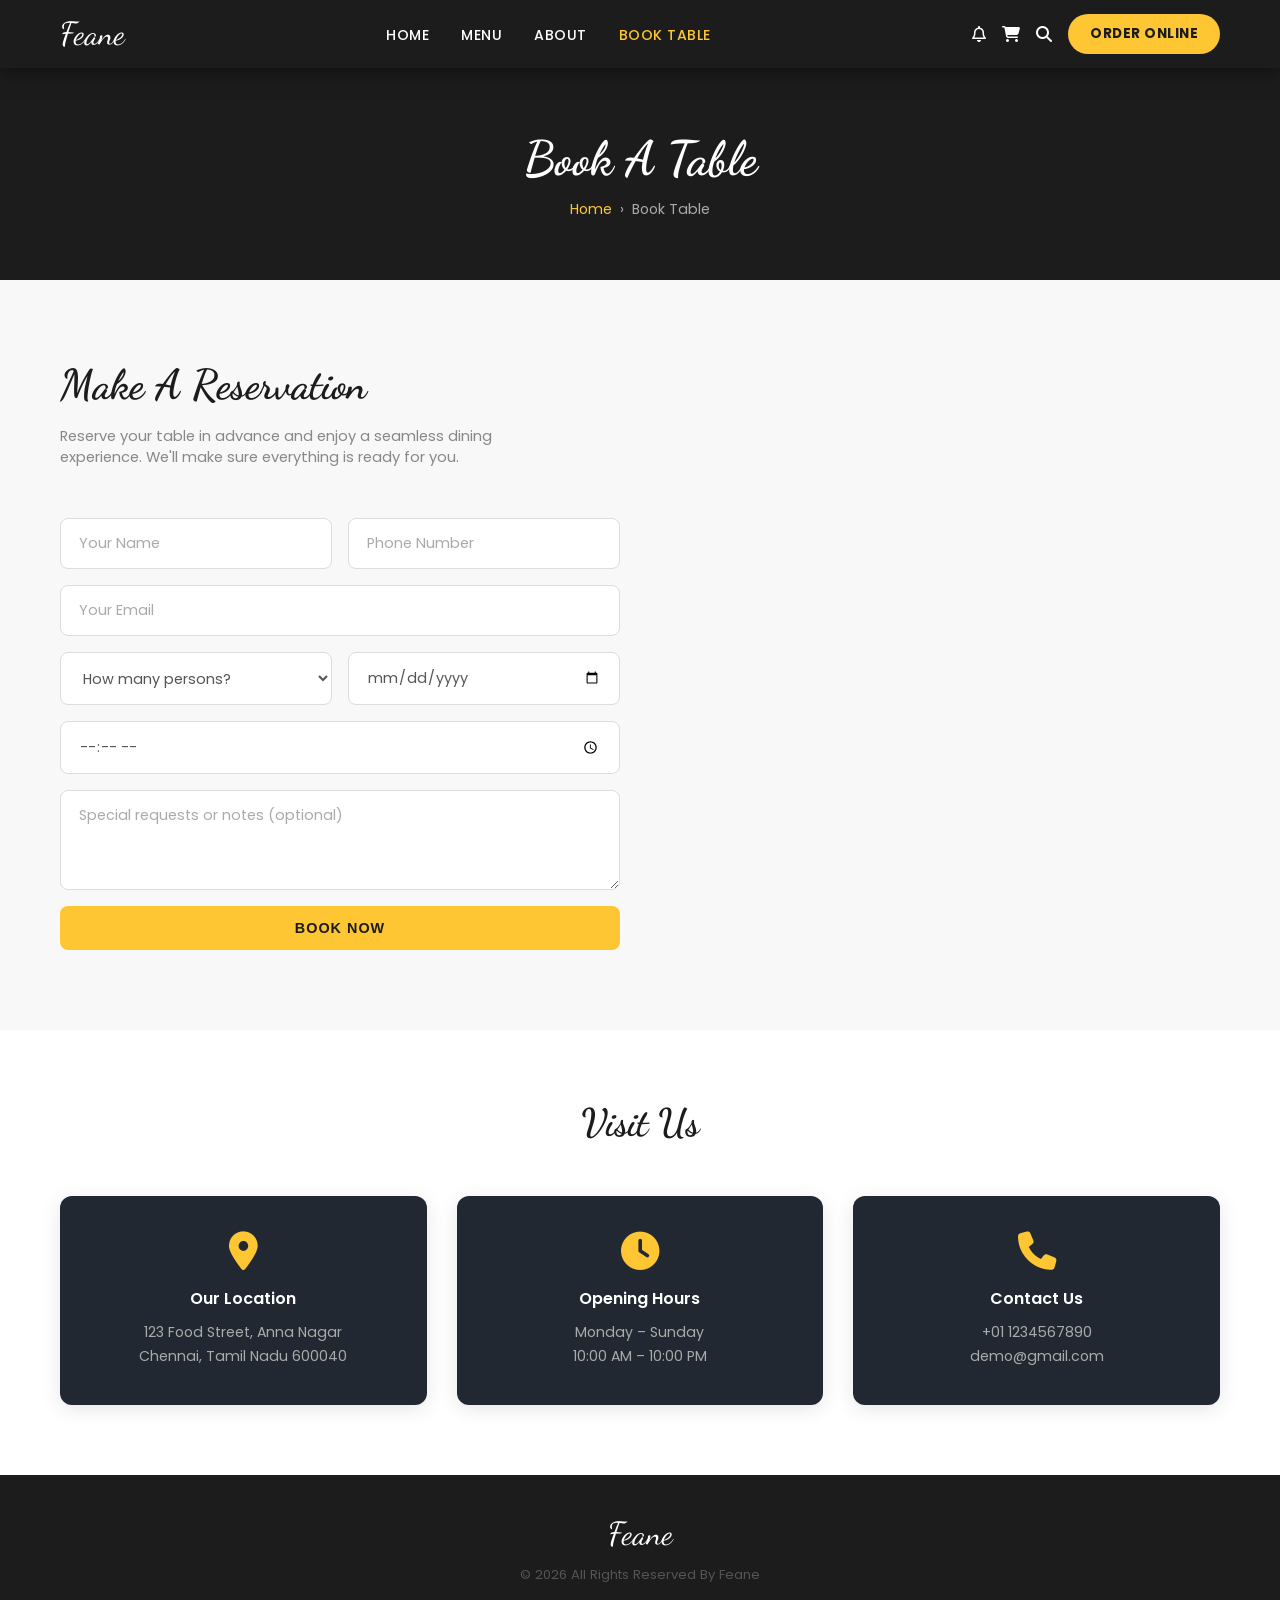
<file: book.html>
<!DOCTYPE html>
<html lang="en">
<head>
  <meta charset="UTF-8"/>
  <meta name="viewport" content="width=device-width, initial-scale=1.0"/>
  <title>Book A Table - Feane</title>
  <link href="https://fonts.googleapis.com/css2?family=Dancing+Script:wght@700&family=Poppins:wght@300;400;500;600;700&display=swap" rel="stylesheet"/>
  <link rel="stylesheet" href="https://cdnjs.cloudflare.com/ajax/libs/font-awesome/6.5.0/css/all.min.css"/>
  <link rel="stylesheet" href="css/style.css"/>
</head>
<body>

<nav>
  <a href="index.html" class="nav-logo">Feane</a>
  <div class="hamburger" id="hamburger"><span></span><span></span><span></span></div>
  <ul class="nav-links" id="nav-links">
    <li><a href="index.html">Home</a></li>
    <li><a href="menu.html">Menu</a></li>
    <li><a href="about.html">About</a></li>
    <li><a href="book.html" class="active">Book Table</a></li>
  </ul>
  <div class="nav-icons">
    <i class="fa-regular fa-bell"></i>
    <div class="cart-wrapper">
      <i class="fa-solid fa-cart-shopping" id="cart-icon"></i>
      <span class="cart-badge" id="cart-badge">0</span>
    </div>
    <i class="fa-solid fa-magnifying-glass"></i>
    <a href="menu.html" class="btn-order-nav">Order Online</a>
  </div>
</nav>

<div class="page-hero">
  <h1>Book A Table</h1>
  <p class="breadcrumb"><a href="index.html">Home</a><span>›</span>Book Table</p>
</div>

<section class="book-section">
  <h2>Make A Reservation</h2>
  <p>Reserve your table in advance and enjoy a seamless dining experience. We'll make sure everything is ready for you.</p>
  <div class="book-layout">
    <div class="book-form">
      <div class="form-row">
        <input type="text" id="book-name" placeholder="Your Name"/>
        <input type="tel" id="book-phone" placeholder="Phone Number"/>
      </div>
      <input type="email" id="book-email" placeholder="Your Email"/>
      <div class="form-row">
        <select id="book-persons">
          <option value="" disabled selected>How many persons?</option>
          <option>1 Person</option><option>2 Persons</option>
          <option>3 Persons</option><option>4 Persons</option><option>5+ Persons</option>
        </select>
        <input type="date" id="book-date"/>
      </div>
      <input type="time" id="book-time"/>
      <textarea id="book-note" placeholder="Special requests or notes (optional)"></textarea>
      <button class="btn-book" onclick="handleBooking()">Book Now</button>
    </div>
    <div class="book-map">
      <iframe src="https://www.google.com/maps/embed?pb=!1m18!1m12!1m3!1d3890.3!2d80.2707!3d13.0827!2m3!1f0!2f0!3f0!3m2!1i1024!2i768!4f13.1!3m3!1m2!1s0x0%3A0x0!2zMTPCsDA0JzU3LjciTiA4MMKwMTYnMTQuNiJF!5e0!3m2!1sen!2sin!4v1680000000000!5m2!1sen!2sin"
        allowfullscreen="" loading="lazy" referrerpolicy="no-referrer-when-downgrade"></iframe>
    </div>
  </div>
</section>

<section class="info-section">
  <h2>Visit Us</h2>
  <div class="info-grid">
    <div class="info-card"><i class="fa-solid fa-location-dot"></i><h4>Our Location</h4><p>123 Food Street, Anna Nagar<br/>Chennai, Tamil Nadu 600040</p></div>
    <div class="info-card"><i class="fa-solid fa-clock"></i><h4>Opening Hours</h4><p>Monday – Sunday<br/>10:00 AM – 10:00 PM</p></div>
    <div class="info-card"><i class="fa-solid fa-phone"></i><h4>Contact Us</h4><p>+01 1234567890<br/>demo@gmail.com</p></div>
  </div>
</section>

<footer class="footer-simple">
  <a href="index.html" class="nav-logo">Feane</a>
  <p style="color:#555;font-size:0.82rem;">© 2026 All Rights Reserved By Feane</p>
</footer>

<!-- CART MODAL -->
<div class="modal-overlay" id="cart-modal">
  <div class="cart-modal">
    <div class="cart-header">
      <h3><i class="fa-solid fa-cart-shopping" style="color:var(--gold);margin-right:8px"></i>Your Cart</h3>
      <button class="close-cart" onclick="toggleCart()">✕</button>
    </div>
    <div class="cart-items" id="cart-items-list"></div>
    <div class="cart-footer" id="cart-footer" style="display:none">
      <div class="cart-total"><span>Total</span><span id="cart-total-price">$0</span></div>
      <button class="btn-checkout" onclick="checkout()">Checkout</button>
    </div>
  </div>
</div>
<div class="toast" id="toast"><i class="fa-solid fa-circle-check"></i><span id="toast-msg"></span></div>

<script src="js/cart.js"></script>
<script src="js/book.js"></script>
</body>
</html>
</file>
<file: css/style.css>
*, *::before, *::after { box-sizing: border-box; margin: 0; padding: 0; }

:root {
  --gold: #fdc632;
  --dark: #1c1c1c;
  --dark2: #2b2b2b;
  --card-dark: #222831;
  --white: #ffffff;
  --text-muted: #a0a0a0;
  --radius: 10px;
}

html { scroll-behavior: smooth; }
body { font-family: 'Poppins', sans-serif; background: #fff; color: #333; overflow-x: hidden; }

/* ── NAVBAR ── */
nav {
  position: fixed; top: 0; left: 0; width: 100%; z-index: 1000;
  background: var(--dark);
  display: flex; align-items: center; justify-content: space-between;
  padding: 14px 60px;
  box-shadow: 0 2px 20px rgba(0,0,0,0.5);
}
.nav-logo { font-family: 'Dancing Script', cursive; font-size: 2rem; color: var(--white); text-decoration: none; }
.nav-links { display: flex; gap: 32px; list-style: none; }
.nav-links a { color: var(--white); text-decoration: none; font-size: 0.88rem; font-weight: 500; letter-spacing: 0.5px; text-transform: uppercase; transition: color 0.3s; }
.nav-links a.active, .nav-links a:hover { color: var(--gold); }
.nav-icons { display: flex; align-items: center; gap: 16px; }
.nav-icons i { color: var(--white); font-size: 1rem; cursor: pointer; transition: color 0.3s; }
.nav-icons i:hover { color: var(--gold); }
.btn-order-nav {
  background: var(--gold); color: var(--dark); font-weight: 700; font-size: 0.85rem;
  border: none; padding: 10px 22px; border-radius: 30px; cursor: pointer;
  text-transform: uppercase; letter-spacing: 0.5px; text-decoration: none; display: inline-block;
  transition: transform 0.2s, box-shadow 0.2s;
}
.btn-order-nav:hover { transform: translateY(-2px); box-shadow: 0 6px 20px rgba(253,198,50,0.4); }
.cart-wrapper { position: relative; }
.cart-badge {
  position: absolute; top: -8px; right: -8px;
  background: var(--gold); color: var(--dark); font-size: 0.6rem; font-weight: 700;
  width: 16px; height: 16px; border-radius: 50%; display: none; align-items: center; justify-content: center;
}
.cart-badge.visible {
  display: flex;
}
.hamburger { display: none; flex-direction: column; gap: 5px; cursor: pointer; }
.hamburger span { width: 24px; height: 2px; background: #fff; transition: all 0.3s; }

/* ── COMMON BUTTONS ── */
.btn-gold {
  background: var(--gold); color: var(--dark); font-weight: 700; font-size: 0.88rem;
  border: none; padding: 13px 30px; border-radius: 30px; cursor: pointer;
  text-transform: uppercase; letter-spacing: 0.5px; transition: transform 0.2s, box-shadow 0.2s;
  display: inline-block; text-decoration: none;
}
.btn-gold:hover { transform: translateY(-3px); box-shadow: 0 8px 25px rgba(253,198,50,0.45); }
.btn-outline {
  padding: 12px 36px; border: 2px solid var(--gold); background: transparent;
  color: var(--dark); font-weight: 600; border-radius: 30px; cursor: pointer;
  font-size: 0.9rem; transition: all 0.3s; text-decoration: none; display: inline-block;
}
.btn-outline:hover { background: var(--gold); color: var(--dark); }

/* ── PAGE HERO ── */
.page-hero {
  background: var(--dark); padding: 130px 60px 60px; text-align: center;
}
.page-hero h1 { font-family: 'Dancing Script', cursive; font-size: 3rem; color: var(--white); margin-bottom: 12px; }
.breadcrumb { color: #aaa; font-size: 0.88rem; }
.breadcrumb a { color: var(--gold); text-decoration: none; }
.breadcrumb span { margin: 0 8px; }

/* ── HERO ── */
#home {
  min-height: 100vh; background: var(--dark);
  display: flex; align-items: center; padding: 120px 60px 60px;
  position: relative; overflow: hidden;
}
.hero-content { max-width: 480px; z-index: 2; }
.hero-content h1 { font-family: 'Dancing Script', cursive; font-size: 3.6rem; color: var(--white); line-height: 1.2; margin-bottom: 20px; }
.hero-content p { color: #aaa; font-size: 0.93rem; line-height: 1.7; margin-bottom: 32px; }
.hero-image {
  position: absolute; right: 0; bottom: 0; top: 0;
  width: 62%; display: flex; align-items: center; justify-content: center; z-index: 1;
}
.hero-image img { width: 100%; height: 100%; object-fit: cover; opacity: 0.9; }
.hero-image::before {
  content: ''; position: absolute; left: 0; top: 0; width: 50%; height: 100%;
  background: linear-gradient(to right, var(--dark) 0%, transparent 100%);
  z-index: 2;
}
.slider-dots { display: flex; gap: 8px; margin-top: 40px; }
.dot { width: 10px; height: 10px; border-radius: 50%; background: #555; cursor: pointer; transition: background 0.3s; }
.dot.active { background: var(--gold); }

/* ── OFFER CARDS ── */
#offers { background: #f8f8f8; padding: 60px; display: flex; gap: 30px; }
.offer-card {
  flex: 1; background: var(--card-dark); border-radius: var(--radius);
  display: flex; align-items: center; gap: 20px; padding: 24px;
  box-shadow: 0 4px 20px rgba(0,0,0,0.15);
}
.offer-img { width: 90px; height: 90px; border-radius: 50%; object-fit: cover; border: 3px solid var(--gold); flex-shrink: 0; }
.offer-info h3 { font-family: 'Dancing Script', cursive; font-size: 1.3rem; color: var(--white); }
.offer-discount { font-size: 2rem; font-weight: 700; color: var(--white); line-height: 1; }
.offer-discount span { font-size: 1rem; font-weight: 400; color: #ccc; }
.btn-offer {
  margin-top: 12px; background: var(--gold); color: var(--dark); font-weight: 700;
  border: none; padding: 9px 20px; border-radius: 30px; cursor: pointer;
  display: inline-flex; align-items: center; gap: 8px; font-size: 0.82rem;
  transition: transform 0.2s; text-decoration: none;
}
.btn-offer:hover { transform: translateY(-2px); }

/* ── MENU GRID ── */
.menu-section, #menu-preview { padding: 70px 60px; background: #fff; }
.menu-section h2, #menu-preview h2 { font-family: 'Dancing Script', cursive; font-size: 2.6rem; text-align: center; margin-bottom: 14px; color: var(--dark); }
.subtitle { text-align: center; color: #888; font-size: 0.9rem; margin-bottom: 40px; }
.filter-tabs { display: flex; justify-content: center; gap: 14px; margin-bottom: 40px; flex-wrap: wrap; }
.filter-tab {
  padding: 8px 22px; border-radius: 30px; border: none; cursor: pointer;
  font-size: 0.88rem; font-weight: 500; background: transparent; color: #555; transition: all 0.3s;
}
.filter-tab.active { background: var(--dark); color: var(--white); }
.filter-tab:hover:not(.active) { color: var(--gold); }
.menu-grid { display: grid; grid-template-columns: repeat(3, 1fr); gap: 26px; }
.menu-card {
  background: var(--card-dark); border-radius: 12px; overflow: hidden;
  box-shadow: 0 4px 20px rgba(0,0,0,0.12); transition: transform 0.3s;
}
.menu-card:hover { transform: translateY(-6px); }
.menu-card-img { height: 180px; overflow: hidden; }
.menu-card-img img { width: 100%; height: 100%; object-fit: cover; transition: transform 0.4s; }
.menu-card:hover .menu-card-img img { transform: scale(1.08); }
.menu-card-body { padding: 18px; }
.menu-card-body h4 { font-size: 1rem; font-weight: 600; color: var(--white); margin-bottom: 8px; }
.menu-card-body p { font-size: 0.8rem; color: #aaa; line-height: 1.5; margin-bottom: 14px; }
.menu-card-footer { display: flex; align-items: center; justify-content: space-between; }
.menu-price { font-size: 1rem; font-weight: 600; color: var(--white); }
.btn-cart {
  width: 38px; height: 38px; border-radius: 50%; background: var(--gold);
  border: none; cursor: pointer; display: flex; align-items: center; justify-content: center;
  font-size: 1rem; color: var(--dark); transition: transform 0.2s, box-shadow 0.2s;
}
.btn-cart:hover { transform: scale(1.15); box-shadow: 0 4px 14px rgba(253,198,50,0.5); }
.view-more-wrap { text-align: center; margin-top: 40px; }
.no-results { text-align: center; padding: 60px; color: #aaa; grid-column: 1/-1; }

/* ── ABOUT ── */
.about-story, #about-preview {
  background: var(--card-dark); padding: 90px 60px;
  display: flex; align-items: center; gap: 60px;
}
.about-img { flex: 1; display: flex; justify-content: center; }
.about-img img { width: 320px; height: 320px; object-fit: cover; border-radius: 50%; border: 5px solid var(--gold); animation: float 3s ease-in-out infinite; }
@keyframes float { 0%,100%{transform:translateY(0)} 50%{transform:translateY(-15px)} }
.about-text { flex: 1; }
.about-text h2 { font-family: 'Dancing Script', cursive; font-size: 2.8rem; color: var(--white); margin-bottom: 20px; }
.about-text p { color: #aaa; font-size: 0.92rem; line-height: 1.8; margin-bottom: 18px; }

/* ── STATS ── */
.stats-section { padding: 70px 60px; background: #f8f8f8; }
.stats-section h2 { font-family: 'Dancing Script', cursive; font-size: 2.4rem; text-align: center; color: var(--dark); margin-bottom: 50px; }
.stats-grid { display: grid; grid-template-columns: repeat(4, 1fr); gap: 30px; }
.stat-card { background: var(--card-dark); border-radius: 12px; padding: 36px 24px; text-align: center; box-shadow: 0 4px 20px rgba(0,0,0,0.1); }
.stat-card i { font-size: 2.4rem; color: var(--gold); margin-bottom: 16px; display: block; }
.stat-number { font-size: 2.4rem; font-weight: 700; color: var(--white); line-height: 1; margin-bottom: 8px; }
.stat-label { color: #aaa; font-size: 0.88rem; }

/* ── TEAM ── */
.team-section { padding: 70px 60px; background: #fff; }
.team-section h2 { font-family: 'Dancing Script', cursive; font-size: 2.4rem; text-align: center; color: var(--dark); margin-bottom: 50px; }
.team-grid { display: grid; grid-template-columns: repeat(3, 1fr); gap: 30px; }
.team-card { background: var(--card-dark); border-radius: 12px; overflow: hidden; text-align: center; box-shadow: 0 4px 20px rgba(0,0,0,0.1); transition: transform 0.3s; }
.team-card:hover { transform: translateY(-6px); }
.team-card img { width: 100%; height: 220px; object-fit: cover; }
.team-card-body { padding: 20px; }
.team-card-body h4 { color: var(--white); font-size: 1rem; font-weight: 600; margin-bottom: 6px; }
.team-card-body span { color: var(--gold); font-size: 0.85rem; }
.team-social { display: flex; justify-content: center; gap: 10px; margin-top: 14px; }
.team-social a {
  width: 32px; height: 32px; border-radius: 50%; background: #333;
  display: flex; align-items: center; justify-content: center; color: #fff; font-size: 0.78rem;
  text-decoration: none; transition: background 0.3s;
}
.team-social a:hover { background: var(--gold); color: var(--dark); }

/* ── BOOK TABLE ── */
.book-section, #book { padding: 80px 60px; background: #f8f8f8; }
.book-section h2, #book h2 { font-family: 'Dancing Script', cursive; font-size: 2.6rem; margin-bottom: 16px; color: var(--dark); }
.book-section > p { color: #888; font-size: 0.92rem; margin-bottom: 50px; max-width: 500px; }
.book-layout { display: flex; gap: 40px; }
.book-form { flex: 1; display: flex; flex-direction: column; gap: 16px; }
.form-row { display: flex; gap: 16px; }
.form-row input, .form-row select { flex: 1; }
.book-form input, .book-form select, .book-form textarea {
  padding: 14px 18px; border: 1px solid #ddd; border-radius: 8px;
  font-family: 'Poppins', sans-serif; font-size: 0.9rem; color: #555;
  outline: none; transition: border-color 0.3s; background: #fff; width: 100%;
}
.book-form input:focus, .book-form select:focus, .book-form textarea:focus { border-color: var(--gold); }
.book-form input::placeholder, .book-form textarea::placeholder { color: #aaa; }
.book-form textarea { resize: vertical; min-height: 100px; }
.btn-book {
  padding: 14px; background: var(--gold); border: none; border-radius: 8px;
  font-weight: 700; font-size: 0.9rem; letter-spacing: 1px; cursor: pointer;
  transition: transform 0.2s, box-shadow 0.2s; text-transform: uppercase; color: var(--dark);
}
.btn-book:hover { transform: translateY(-2px); box-shadow: 0 6px 20px rgba(253,198,50,0.4); }
.book-map { flex: 1; border-radius: 12px; overflow: hidden; min-height: 380px; }
.book-map iframe { width: 100%; height: 100%; border: none; min-height: 380px; }

/* ── INFO CARDS ── */
.info-section { padding: 70px 60px; background: #fff; }
.info-section h2 { font-family: 'Dancing Script', cursive; font-size: 2.4rem; text-align: center; color: var(--dark); margin-bottom: 50px; }
.info-grid { display: grid; grid-template-columns: repeat(3, 1fr); gap: 30px; }
.info-card { background: var(--card-dark); border-radius: 12px; padding: 36px 24px; text-align: center; box-shadow: 0 4px 20px rgba(0,0,0,0.1); transition: transform 0.3s; }
.info-card:hover { transform: translateY(-6px); }
.info-card i { font-size: 2.4rem; color: var(--gold); margin-bottom: 16px; display: block; }
.info-card h4 { color: var(--white); font-size: 1rem; font-weight: 600; margin-bottom: 10px; }
.info-card p { color: #aaa; font-size: 0.88rem; line-height: 1.7; }

/* ── TESTIMONIALS ── */
#testimonials { padding: 80px 60px; background: #fff; }
#testimonials h2 { font-family: 'Dancing Script', cursive; font-size: 2.6rem; text-align: center; margin-bottom: 50px; color: var(--dark); }
.testimonial-track { display: flex; gap: 24px; overflow: hidden; }
.testimonial-card { flex: 0 0 calc(50% - 12px); background: var(--card-dark); border-radius: 12px; padding: 28px; box-shadow: 0 4px 20px rgba(0,0,0,0.1); }
.testimonial-card p { color: #ccc; font-size: 0.9rem; line-height: 1.7; margin-bottom: 18px; }
.testimonial-author h4 { color: var(--white); font-weight: 600; font-size: 0.95rem; }
.testimonial-author span { color: var(--gold); font-size: 0.82rem; }
.testi-avatar { width: 60px; height: 60px; border-radius: 50%; object-fit: cover; border: 3px solid var(--gold); margin-top: 16px; }
.testi-controls { display: flex; justify-content: center; gap: 12px; margin-top: 36px; }
.testi-btn {
  width: 38px; height: 38px; border-radius: 50%; background: var(--gold);
  border: none; cursor: pointer; font-size: 1rem; color: var(--dark);
  display: flex; align-items: center; justify-content: center; transition: transform 0.2s;
}
.testi-btn:hover { transform: scale(1.15); }

/* ── FOOTER ── */
footer { background: var(--dark); padding: 60px; }
.footer-grid { display: grid; grid-template-columns: 1fr 1fr 1fr; gap: 40px; margin-bottom: 40px; }
.footer-col h3 { font-family: 'Dancing Script', cursive; font-size: 1.6rem; color: var(--white); margin-bottom: 20px; }
.footer-col p, .footer-col a { color: #aaa; font-size: 0.88rem; line-height: 2; text-decoration: none; display: flex; align-items: center; gap: 8px; }
.footer-col a:hover { color: var(--gold); }
.footer-col i { color: var(--gold); }
.footer-desc { color: #aaa; font-size: 0.85rem; line-height: 1.7; text-align: center; display: block; }
.social-links { display: flex; justify-content: center; gap: 14px; margin-top: 16px; }
.social-links a {
  width: 36px; height: 36px; border-radius: 50%; background: #333;
  display: flex; align-items: center; justify-content: center; color: #fff; font-size: 0.85rem;
  text-decoration: none; transition: background 0.3s, transform 0.2s;
}
.social-links a:hover { background: var(--gold); color: var(--dark); transform: translateY(-3px); }
.footer-simple { background: var(--dark); padding: 40px 60px; text-align: center; }
.footer-simple .nav-logo { display: block; margin-bottom: 12px; }
.footer-bottom { border-top: 1px solid #333; padding-top: 24px; text-align: center; color: #555; font-size: 0.82rem; line-height: 2; }

/* ── CART MODAL ── */
.modal-overlay {
  position: fixed; inset: 0; background: rgba(0,0,0,0.6); z-index: 2000;
  display: flex; align-items: center; justify-content: center;
  opacity: 0; pointer-events: none; transition: opacity 0.3s;
}
.modal-overlay.open { opacity: 1; pointer-events: all; }
.cart-modal {
  background: #fff; border-radius: 16px; width: 480px; max-width: 95vw;
  max-height: 80vh; display: flex; flex-direction: column;
  transform: scale(0.9); transition: transform 0.3s;
}
.modal-overlay.open .cart-modal { transform: scale(1); }
.cart-header { padding: 20px 24px; border-bottom: 1px solid #eee; display: flex; justify-content: space-between; align-items: center; }
.cart-header h3 { font-size: 1.2rem; font-weight: 700; }
.close-cart { background: none; border: none; font-size: 1.3rem; cursor: pointer; color: #666; }
.cart-items { overflow-y: auto; padding: 16px 24px; flex: 1; }
.cart-item { display: flex; gap: 14px; align-items: center; padding: 12px 0; border-bottom: 1px solid #f0f0f0; }
.cart-item img { width: 54px; height: 54px; object-fit: cover; border-radius: 8px; background: #f5f5f5; }
.cart-item-info { flex: 1; }
.cart-item-info h5 { font-size: 0.9rem; font-weight: 600; }
.cart-item-info span { font-size: 0.82rem; color: #888; }
.cart-qty { display: flex; align-items: center; gap: 8px; }
.qty-btn { width: 26px; height: 26px; border-radius: 50%; background: var(--gold); border: none; cursor: pointer; font-weight: 700; }
.cart-item-price { font-weight: 700; font-size: 0.9rem; color: var(--dark); min-width: 46px; text-align: right; }
.remove-item { background: none; border: none; color: #f44; cursor: pointer; font-size: 0.85rem; }
.cart-footer { padding: 16px 24px; border-top: 1px solid #eee; }
.cart-total { display: flex; justify-content: space-between; font-weight: 700; font-size: 1.05rem; margin-bottom: 14px; }
.btn-checkout { width: 100%; padding: 13px; background: var(--gold); border: none; border-radius: 8px; font-weight: 700; font-size: 0.95rem; cursor: pointer; transition: transform 0.2s; }
.btn-checkout:hover { transform: translateY(-2px); }
.empty-cart { text-align: center; padding: 40px 0; color: #aaa; }
.empty-cart i { font-size: 3rem; margin-bottom: 12px; display: block; }

/* ── TOAST ── */
.toast {
  position: fixed; bottom: 30px; right: 30px; background: var(--gold); color: var(--dark);
  padding: 12px 22px; border-radius: 8px; font-weight: 600; font-size: 0.88rem;
  z-index: 9999; transform: translateY(80px); opacity: 0; transition: all 0.4s ease;
  display: flex; align-items: center; gap: 8px;
}
.toast.show { transform: translateY(0); opacity: 1; }

/* ── RESPONSIVE ── */
@media(max-width: 900px) {
  nav { padding: 14px 24px; }
  .nav-links { display: none; flex-direction: column; position: absolute; top: 60px; left: 0; width: 100%; background: var(--dark); padding: 20px; gap: 16px; }
  .nav-links.open { display: flex; }
  .hamburger { display: flex; }
  #home { flex-direction: column; padding: 100px 24px 40px; }
  .hero-image { position: relative; width: 100%; height: 260px; }
  .hero-content h1 { font-size: 2.4rem; }
  #offers { flex-direction: column; padding: 40px 24px; }
  .menu-section, #menu-preview, .about-story, #about-preview, .book-section, #book, #testimonials, .stats-section, .team-section, .info-section { padding: 50px 24px; }
  .page-hero { padding: 100px 24px 50px; }
  .menu-grid { grid-template-columns: repeat(2, 1fr); }
  .about-story, #about-preview { flex-direction: column; }
  .about-img img { width: 240px; height: 240px; }
  .book-layout { flex-direction: column; }
  .form-row { flex-direction: column; }
  .footer-grid { grid-template-columns: 1fr; }
  .stats-grid { grid-template-columns: repeat(2, 1fr); }
  .team-grid { grid-template-columns: repeat(2, 1fr); }
  .info-grid { grid-template-columns: 1fr; }
}
@media(max-width: 580px) {
  .menu-grid, .stats-grid, .team-grid { grid-template-columns: 1fr; }
}
</file>
